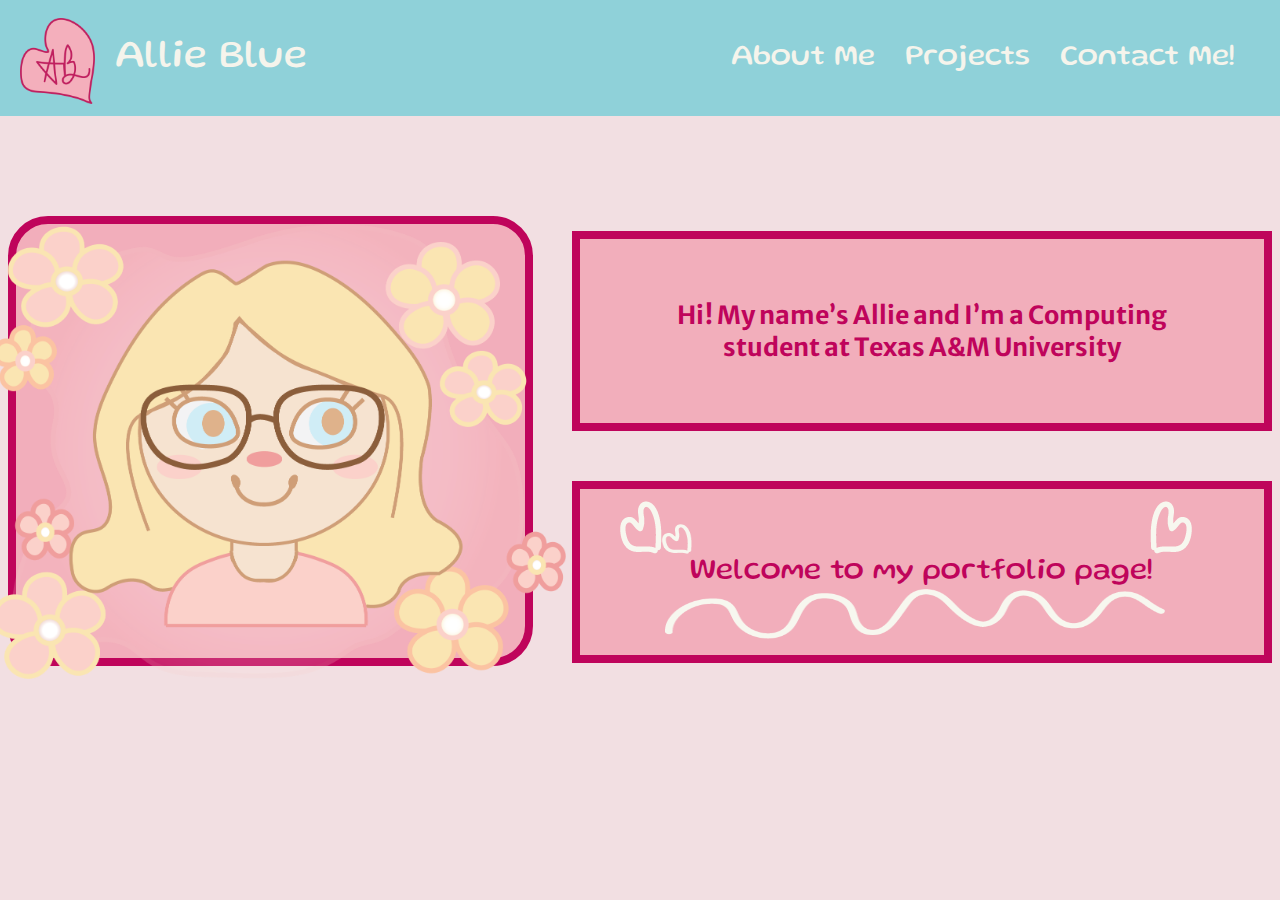
<file: index.html>
<!DOCTYPE html>
<html lang="en">
<head>
    <meta charset="UTF-8">
    <meta http-equiv="X-UA-Compatible" content="IE=edge">
    <meta name="viewport" content="width=device-width, initial-scale=1.0">
    <title>Allie's Portfolio</title>
    <script src="indexx.js" defer></script>
    <link rel="stylesheet" href="./styles/index.css">
    <link href="https://fonts.googleapis.com/css2?family=Gluten:wght@600;700&family=Merriweather+Sans:wght@400;700&display=swap" rel="stylesheet">
</head>
<body>
    
    
    <div class="navigation"> <!--NAVIGATION BAR-->
        <div class="logo">
            <a id="logo" href="./index.html"><img src="./Images/logo1.png" alt=""></a>
            <p id="name">Allie Blue</p>
        </div>
            
        
                <ul class="_navlinks">
                    <li class="nav-item"><a class="links" href="./AboutMe.html">About Me <img src="./Images/underlineSquig.png" alt=""></a></li>
                    <li class ="nav-item"><a class="links" href="./projects.html">Projects <img src="./Images/underlineSquig.png" alt=""></a></li>
                    <li class="nav-item"><a class = "links" href="">Contact Me! <img id="contact" src="./Images/underlineSquig.png" alt=""></a></li>
                </ul>

                <button class="hamburgermenu">

                    <span class="bar"></span>
                    <span class="bar"></span>
                    <span class="bar"></span>
                </button>
        
    </div>


    <div class="bodysection">
        <div class="animalcharacter">
        
        <img src="./Images/Blue_Allie_arts104-701_portrait.png" alt="">
        </div>
        <div class="textwrapper">
            <div class="text1">
                <p>Hi! My name’s Allie and I’m a Computing student at Texas A&M University</p>
            </div>
            <div class="text2">
                <div class="heartwrapper">
                    <img id="heart1" src="./Images/doodleheart.png" alt="">
                    <img id="heart2" src="./Images/doodleheart.png" alt="">
                    <img id="heart3" src="./Images/doodleheart.png" alt="">
                    <img id="undermain" src="./Images/underlinemain.png" alt="">
                </div>
            <p>Welcome to my portfolio page!</p>
            </div>
        </div>
       
    </div>

    <!--<div class="footer2">
        <a id="logo2" href="./index.html"><img src="./Images/logo1.png" alt=""></a>
    </div>   -->



    
</body>
</html>
</file>
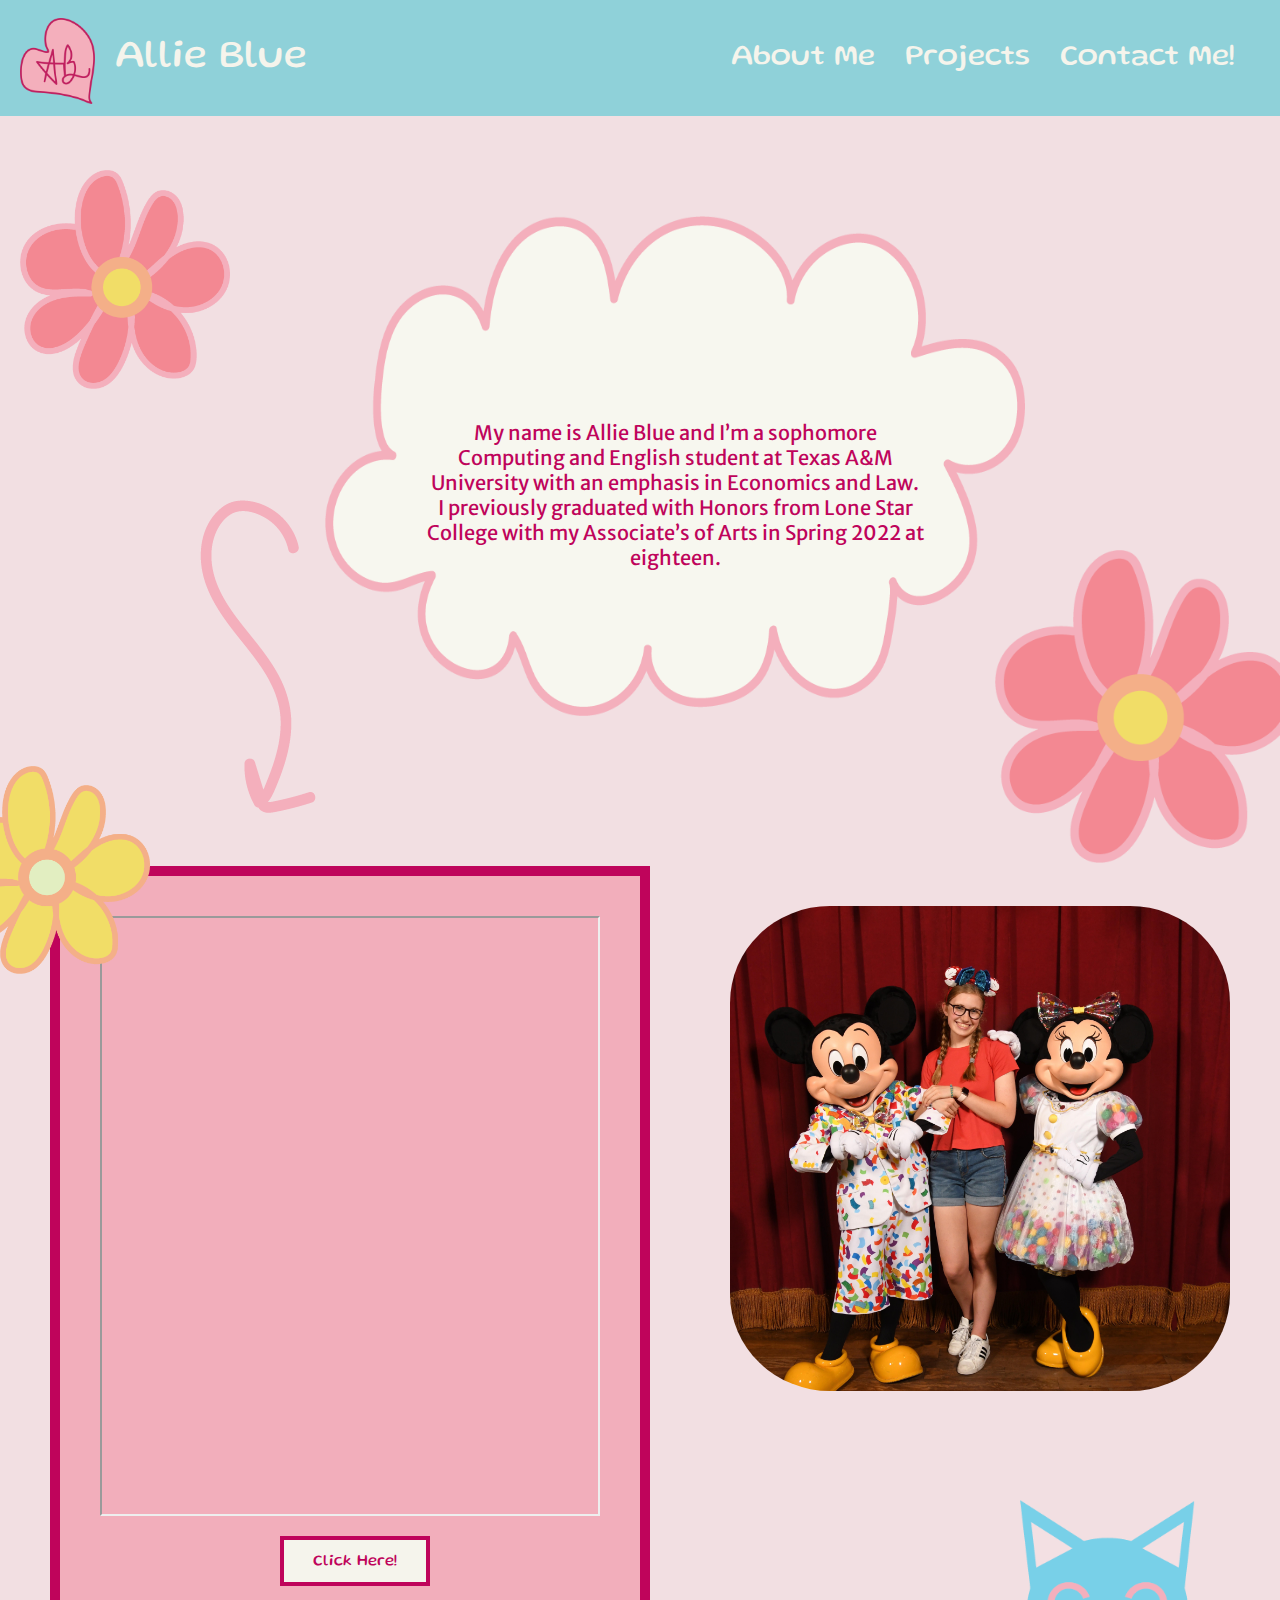
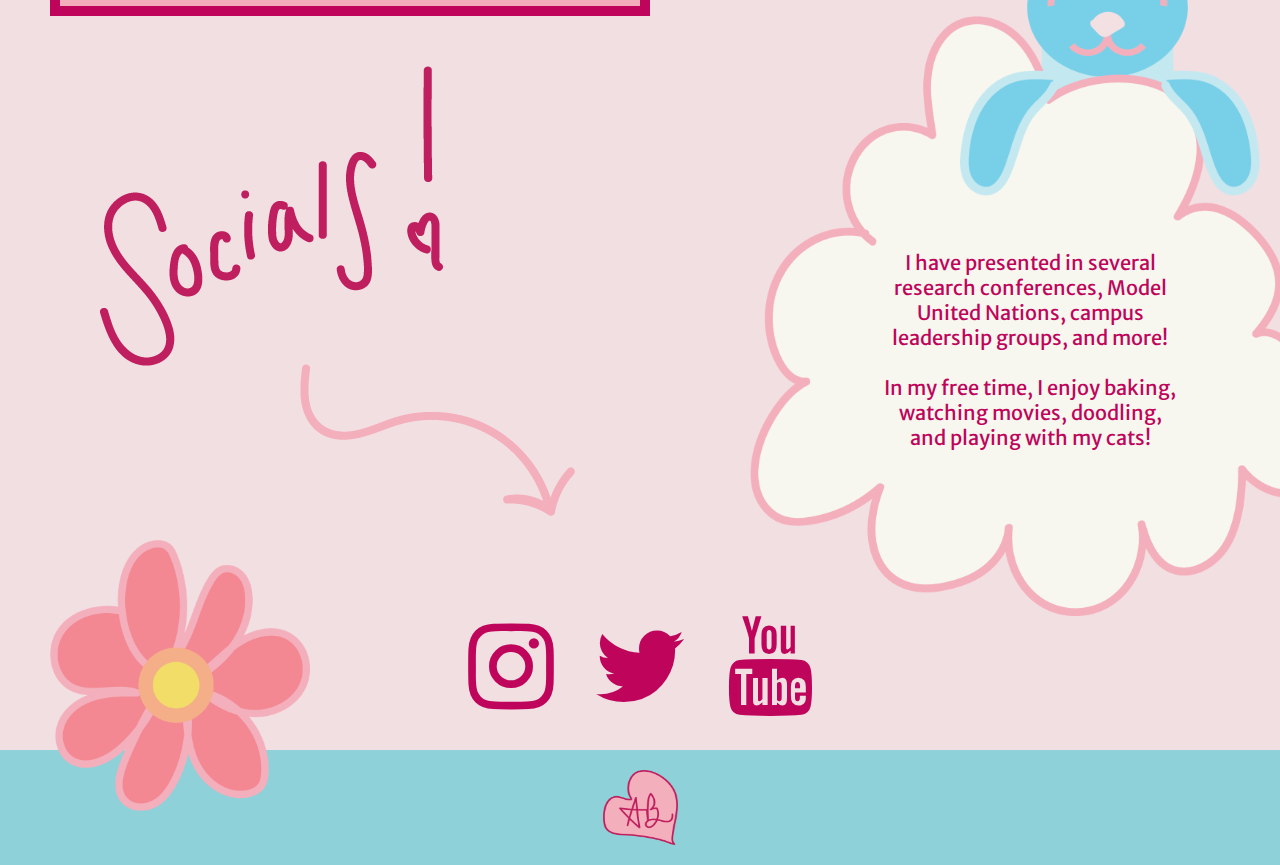
<file: AboutMe.html>
<!DOCTYPE html>
<html lang="en">
<head>
    <meta charset="UTF-8">
    <meta name="viewport" content="width=device-width, initial-scale=1.0">
    <title>Allie Blue - About Me</title>
    <script src="indexx.js" defer></script>
    <link rel="stylesheet" href="./styles/index.css">
    <link href="https://fonts.googleapis.com/css2?family=Gluten:wght@600;700&family=Merriweather+Sans:wght@400;700&display=swap" rel="stylesheet">
    <link rel="stylesheet" href= 
"https://cdnjs.cloudflare.com/ajax/libs/font-awesome/4.7.0/css/font-awesome.min.css" />
</head>
<body>
    <div class="navigation"> <!--NAVIGATION BAR-->
        <div class="logo">
            <a id="logo" href="./index.html"><img src="./Images/logo1.png" alt=""></a>
            <p id="name">Allie Blue</p>
        </div>
            
                <ul class="_navlinks">
                    <li><a href="./index.html">About Me <img src="./Images/underlineSquig.png" alt=""></a></li>
                    <li><a href="./projects.html">Projects <img src="./Images/underlineSquig.png" alt=""></a></li>
                    <li><a href="">Contact Me! <img id="contact" src="./Images/underlineSquig.png" alt=""></a></li>
                </ul>

                <button class="hamburgermenu">

                    <span class="bar"></span>
                    <span class="bar"></span>
                    <span class="bar"></span>
                </button>
    </div>

    <div class="AboutMe">
        
       <div class="TopSection">
        <div class="flower1">
            <img src="./Images/FlowerDecal2.png" alt="">
        </div>
        <div class="arrow1">
            <img src="./Images/arrow1.png" alt="">
        </div>
        <div class="flower2">
            <img src="./Images/FlowerDecal2.png" alt="">
        </div>
        <div class="cloud1">
            <p id="text1">My name is Allie Blue and I’m a sophomore Computing and English student at Texas A&M University with an emphasis in Economics and Law. <br>
                I previously graduated with Honors from Lone Star College with my Associate’s of Arts in Spring 2022 at eighteen. </p>
            <img id="CloudImage" src="./Images/Untitled-222222.png" alt="">
            
        </div>
        
        
       </div>
      
    </div>


    <div class="middleSection">
        <div class="yellow">
            <img src="./Images/websiteflower.png" alt="">
        </div>
        <div class="CV">
            <div class="embedPDF">
                <iframe id="iF" src="./Images/AlexandraBlue.CV.2023.pdf" title="PDF" width = "500" height = "600"></iframe>
                <a id="clickable" href="./Images/AlexandraBlue.CV.2023.pdf" target="blank">Click Here!</a>
                <img id="PDFImage" src="./Images/PDFImage.png" alt="">
            </div>
       </div>
       <div class="image">
        <img src="./Images/DisneyPic1.jpg" alt="">
       </div>
    </div>

<div class="bottomsection">
        <div class="cloudandcat">
            <p id="text2">I have presented in several research conferences, Model United Nations, campus leadership groups, and more!
                <br><br>
                In my free time, I enjoy baking, watching movies, doodling, and playing with my cats!
            </p>
            <img id="cloudcool" src="./Images/Untitled-1111112.png" alt="">
            <img id="catbody" src="./Images/unnamed.png" alt="">
            <img id="catarms" src="./Images/catarms.png" alt="">
        </div>
    
        <div class="finalflower">
            <img src="./Images/FlowerDecal2.png" alt="">
        </div>
        <div class="socialsandarrow">
            <img id="socialsDoodle" src="./Images/socials!.png" alt="">
            <img id="arrow" src="./Images/arrow2.png" alt="">
        </div>
        <div class="socials">
            <div class="social1">
                <a href="#" class="fa fa-instagram"></a> 
            </div>
            <div class="social2">
                <a href="#" class="fa fa-twitter"></a> 
            </div>
            <div class="social3">
                <a href="#" class="fa fa-youtube"></a> 
            </div>
        </div>
</div>

<div class="footer2">
    <a id="logo2" href="./index.html"><img src="./Images/logo1.png" alt=""></a>
</div>
</body>
</html>
</file>
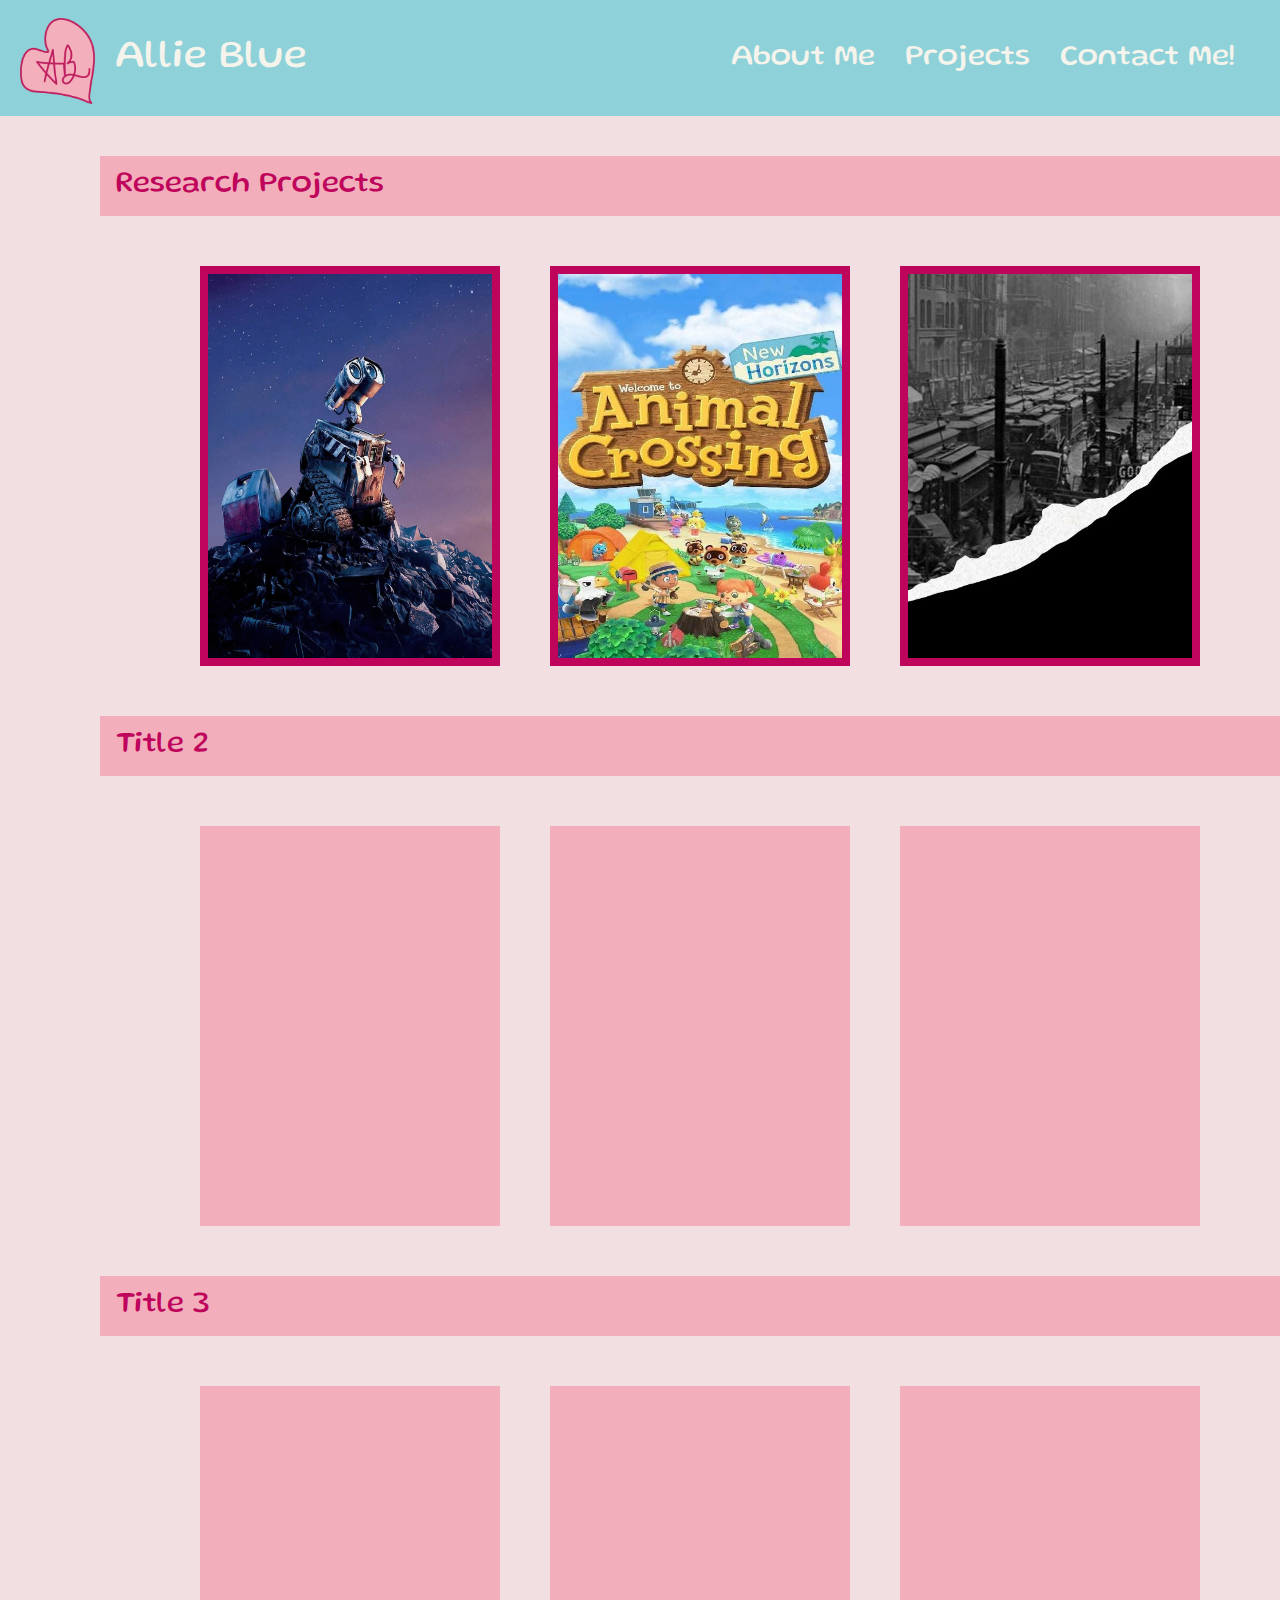
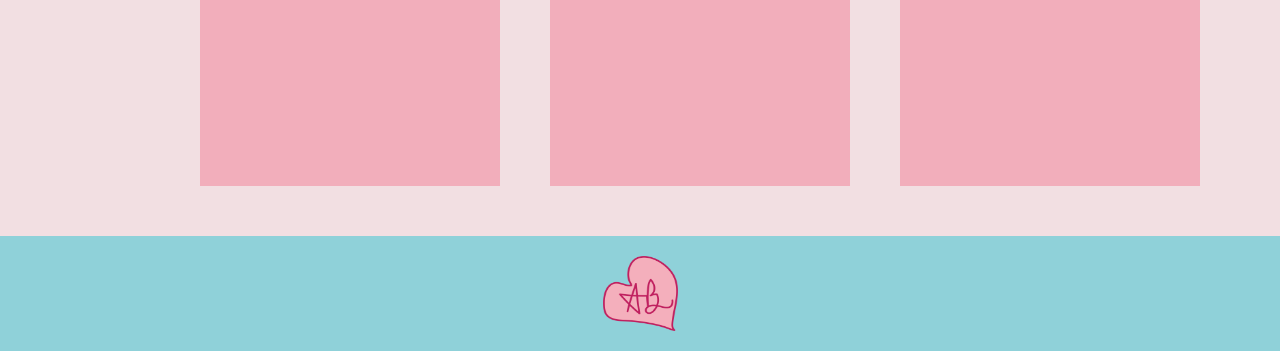
<file: projects.html>
<!DOCTYPE html>
<html lang="en">
<head>
    <meta charset="UTF-8">
    <meta name="viewport" content="width=device-width, initial-scale=1.0">
    <title>Projects</title>
    <script src="indexx.js" defer></script>
    
    
    <link rel="stylesheet" href="./styles/index.css">
    
    
    <link href="https://fonts.googleapis.com/css2?family=Gluten:wght@600;700&family=Merriweather+Sans:wght@400;700&display=swap" rel="stylesheet">
</head>
<body>
    <div class="navigation"> <!--NAVIGATION BAR-->
        <div class="logo">
            <a id="logo" href="./index.html"><img src="./Images/logo1.png" alt=""></a>
            <p id="name">Allie Blue</p>
        </div>
            
                <ul class="_navlinks">
                    <li><a href="./AboutMe.html">About Me <img src="./Images/underlineSquig.png" alt=""></a></li>
                    <li><a href="./projects.html">Projects <img src="./Images/underlineSquig.png" alt=""></a></li>
                    <li><a href="">Contact Me! <img id="contact" src="./Images/underlineSquig.png" alt=""></a></li>
                </ul>

                <button class="hamburgermenu">

                    <span class="bar"></span>
                    <span class="bar"></span>
                    <span class="bar"></span>
                </button>
    </div>

    <div class="ParentProjects">
        <div class="set1">
            <div class="title">
                <p>Research Projects</p> <p id ="test">Click to view in a new tab!</p>
            </div>
            <div class="project1">
                <!-- <img id="backgroundImage" src="./Images/SpacePP.jpg" alt=""> -->
                <a href="./Images/Robots, Romance, and Realism.pdf" target="blank"><p class="Robots"> Robots, Romance, and Realism: <p class="SecondBit">How Film Shapes - and Distorts - Our Perception of Health and Modern Spaceflight</p></p></a>
            </div>
            <div class="project2">
               <!-- <img id="backgroundImage" src="./Images/AnimalCrossingPP.jpg" alt=""> -->
                <a href="./Images/AlexandraBlueAnimalCrossing2021.pdf" target="blank"><p class="Robots">'What's your turnip price?': <p  class="SecondBit">Animal Crossing and Adolescent Economic Education</p></p></a>
            </div>
            <div class="project3">
                <!--<img id="backgroundImage" src="./Images/AllieBlue.GirlBossPP.jpg" alt="">-->
                <a href="./Images/ABENGLH.Feb2022.pdf" target="blank"><p class="Robots">Girlbossing from 1890-2021:</p><p  class="SecondBit">Fame and Feminism in Sister Carrie</p></a>
            </div>
        </div>
        <div class="set2">
            <div class="title">
                <p>Title 2</p>
            </div>
            <div class="project4">

            </div>
            <div class="project5">

            </div>
            <div class="project6">
                
            </div>
        </div>
        <div class="set3">
            <div class="title">
                <p>Title 3</p>
            </div>
            <div class="project7">

            </div>
            <div class="project8">

            </div>
            <div class="project9">
                
            </div>
        </div>
    </div>

    <div class="footer">
        <a id="logo2" href="./index.html"><img src="./Images/logo1.png" alt=""></a>
    </div>
    
</body>
</html>
</file>
<file: styles/index.css>
/* makes sizing simpler */
*,
*::before,
*::after {
  box-sizing: border-box;
}

/* remove default spacing */
/* force styling of type through styling, rather than elements */
* {
  margin: 0;
  padding: 0;
  font: inherit;
}

/* dark mode user-agent-styles */
html {
  color-scheme: dark light;
}

/* min body height */
body {
  min-height: 100vh;
}

/* responsive images/videos */
img,
picture,
svg,
video {
  display: block;
  max-width: 100%;
}

body {
  background-color: #F2DFE2;
}

li, button, a {
  text-decoration: none;
  list-style-type: none;
}

.navigation {
  color: #F5F4EC;
  background-color: #8FD1D9;
  font-family: "Gluten", sans-serif;
  font-size: 30px;
  display: flex;
  justify-content: space-between;
}
.navigation a {
  color: inherit;
}
.navigation .hamburgermenu {
  display: none;
}
@media screen and (max-width: 430px) {
  .navigation .hamburgermenu {
    border: transparent solid 1px;
    background-color: transparent;
    display: flex;
    flex-direction: column;
    justify-content: space-between;
    padding: 20px;
    z-index: 101;
    position: relative;
  }
}
.navigation .bar {
  position: relative;
  display: block;
  width: 40px;
  height: 7px;
  background-color: #F5F4EC;
}
.navigation #logo {
  width: 75px;
  height: 75px;
  margin-top: -2px;
}
.navigation ._navlinks {
  display: flex;
  flex-flow: row wrap;
  padding: 25px;
  margin: 20px;
  gap: 30px;
}
.navigation ._navlinks a {
  position: relative;
}
.navigation ._navlinks a img {
  width: 100%;
  position: absolute;
  bottom: -40px;
  left: 0;
  -webkit-clip-path: polygon(0 0, 0% 0, 0% 100%, 0% 100%);
          clip-path: polygon(0 0, 0% 0, 0% 100%, 0% 100%);
  transition: -webkit-clip-path 0.3s ease;
  transition: clip-path 0.3s ease;
  transition: clip-path 0.3s ease, -webkit-clip-path 0.3s ease;
}
.navigation ._navlinks a #contact {
  height: 40px;
}
.navigation ._navlinks a:hover img, .navigation ._navlinks a:focus img {
  display: block;
  -webkit-clip-path: polygon(0 0, 100% 0, 100% 100%, 0% 100%);
          clip-path: polygon(0 0, 100% 0, 100% 100%, 0% 100%);
}
.navigation .logo {
  display: flex;
  margin: 20px;
  gap: 20px;
}
.navigation .logo p {
  align-self: center;
  font-size: 40px;
}
.navigation .logo img {
  align-self: center;
}

.bodysection {
  display: flex;
  color: #BF045B;
  margin-top: 100px;
  gap: 30px;
}
.bodysection .animalcharacter {
  border: solid 8px #BF045B;
  border-radius: 40px;
  background-color: #F2AEBB;
  margin: auto;
  width: 525px;
  height: 450px;
}
.bodysection .animalcharacter img {
  width: 575px;
  height: 455px;
  margin-left: -25px;
  position: absolute;
}
.bodysection .textwrapper {
  text-align: center;
  display: flex;
  margin-right: auto;
  margin-top: 15px;
  gap: 50px;
  flex-flow: column wrap;
  width: 700px;
}
.bodysection .textwrapper .text1 {
  background-color: #F2AEBB;
  font-family: "Merriweather Sans", sans-serif;
  font-weight: 700;
  font-size: 25px;
  padding: 60px;
  border: solid 8px #BF045B;
}
.bodysection .textwrapper .text2 {
  font-family: "Gluten", sans-serif;
  background-color: #F2AEBB;
  font-size: 30px;
  padding: 70px;
  border: solid 8px #BF045B;
}
.bodysection .textwrapper .heartwrapper {
  position: relative;
}
.bodysection .textwrapper .heartwrapper #heart1 {
  position: absolute;
  bottom: 5px;
  left: -30px;
}
.bodysection .textwrapper .heartwrapper #heart2 {
  position: absolute;
  bottom: 5px;
  left: 12px;
  height: 30px;
  width: 30px;
}
.bodysection .textwrapper .heartwrapper #heart3 {
  position: absolute;
  transform: scaleX(-1);
  right: 2px;
  bottom: 5px;
}
.bodysection .textwrapper .heartwrapper #undermain {
  position: absolute;
  height: 50px;
  width: 500px;
  bottom: -80px;
  left: 15px;
}

.footer {
  background-color: #8FD1D9;
  padding: 20px;
  position: relative;
  bottom: 0;
  width: 100%;
}
.footer img {
  width: 75px;
  height: 75px;
  margin: auto;
}

.footer2 {
  background-color: #8FD1D9;
  padding: 20px;
  position: absolute;
  top: 2350px;
  width: 100%;
}
.footer2 img {
  width: 75px;
  height: 75px;
  margin: auto;
}

@media screen and (max-width: 430px) {
  .navigation {
    width: 100%;
    background-color: #8FD1D9;
    position: relative;
    /*.hamburgermenu{
        display: block;
        cursor: pointer;
    }*/
  }
  .navigation .logo #logo {
    height: 50px;
    width: 50px;
  }
  .navigation #name {
    display: none;
  }
  .navigation ._navlinks {
    position: absolute;
    width: 100%;
    top: -350%;
    left: 0;
    background-color: #8FD1D9;
    margin: 0;
    flex-direction: column;
    z-index: 4;
    transition: top ease 0.3s;
  }
  .navigation ._navlinks.active {
    top: 0;
  }
  .bodysection {
    display: flex;
    flex-flow: column wrap;
    margin-top: 50px;
  }
  .bodysection .animalcharacter {
    border: solid 4px #BF045B;
    border-radius: 40px;
    background-color: #F2AEBB;
    margin-left: 60px;
    width: 300px;
    height: 275px;
    gap: 40px;
  }
  .bodysection .animalcharacter img {
    width: 360px;
    height: 290px;
    position: absolute;
  }
  .bodysection .textwrapper {
    text-align: center;
    display: flex;
    margin-top: 15px;
    gap: 30px;
    width: 90%;
    margin-inline: auto;
  }
  .bodysection .textwrapper .text1 {
    font-weight: 700;
    font-size: 15px;
    padding: 20px;
    border: solid 4px #BF045B;
  }
  .bodysection .textwrapper .text2 {
    font-family: "Gluten", sans-serif;
    background-color: #F2AEBB;
    font-size: 20px;
    padding: 60px;
    border: solid 4px #BF045B;
    margin-bottom: 40px;
  }
  .bodysection .textwrapper .heartwrapper2 {
    position: relative;
  }
  .bodysection .textwrapper .heartwrapper2 #heart4 {
    position: absolute;
  }
  .bodysection .textwrapper .heartwrapper2 #heart5 {
    position: absolute;
    bottom: 5px;
    left: -30px;
  }
  .bodysection .textwrapper .heartwrapper2 #heart6 {
    position: absolute;
    transform: scaleX(-1);
    bottom: 5px;
    right: 5px;
  }
  .bodysection .textwrapper .heartwrapper2 #undermain {
    position: absolute;
    bottom: -85px;
  }
  .footer2 {
    background-color: #8FD1D9;
    padding: 20px;
    position: absolute;
    top: 1687px;
    width: 100%;
  }
  .footer2 img {
    width: 75px;
    height: 75px;
    margin: auto;
  }
}
.AboutMe {
  color: #BF045B;
  font-family: "Merriweather Sans", sans-serif;
  font-size: 20px;
  margin-right: auto;
  margin-left: auto;
}
.AboutMe .TopSection .flower1 {
  height: 210px;
  width: 210px;
  position: absolute;
  left: 20px;
  top: 170px;
}
.AboutMe .TopSection .flower2 {
  height: 300px;
  width: 300px;
  right: -15px;
  top: 550px;
  position: absolute;
}
.AboutMe .TopSection .cloud1 {
  margin-top: 100px;
  margin-left: 325px;
  margin-right: auto;
}
.AboutMe .TopSection .cloud1 img {
  height: 500px;
  width: 700px;
}
.AboutMe .TopSection .cloud1 p {
  text-align: center;
  position: absolute;
  left: 425px;
  top: 420px;
  width: 500px;
}
.AboutMe .TopSection .arrow1 {
  position: absolute;
  left: 200px;
  top: 500px;
}

.middleSection {
  position: relative;
}
.middleSection .yellow {
  height: 200px;
  width: 200px;
  position: absolute;
  left: -50px;
  top: -100px;
  z-index: 1;
}
.middleSection .CV {
  margin-left: 50px;
  margin-top: 150px;
  width: 600px;
  height: 750px;
  border: #BF045B 10px solid;
  background-color: #F2AEBB;
  position: relative;
}
.middleSection .CV .embedPDF {
  position: absolute;
  top: 40px;
  left: 40px;
}
.middleSection .CV #PDFImage {
  display: none;
}
.middleSection .CV #clickable {
  position: absolute;
  background-color: #F5F4EC;
  left: 180px;
  top: 620px;
  border: solid 4px #BF045B;
  width: 150px;
  height: 50px;
  font-family: "Gluten", sans-serif;
  color: #BF045B;
  text-align: center;
  padding: 15px;
}
.middleSection .image {
  height: 500px;
  width: 500px;
  position: absolute;
  top: 40px;
  right: 50px;
}
.middleSection .image img {
  border-radius: 20%;
}

.bottomsection {
  margin-right: auto;
  margin-left: auto;
  color: #BF045B;
  font-family: "Merriweather Sans", sans-serif;
  font-size: 20px;
}
.bottomsection .cloudandcat p {
  position: absolute;
  width: 300px;
  text-align: center;
  left: 880px;
  top: 1850px;
}
.bottomsection .cloudandcat #cloudcool {
  height: 600px;
  width: 600px;
  margin-left: 750px;
}
.bottomsection .cloudandcat #catbody {
  position: absolute;
  z-index: -1;
  left: 1020px;
  top: 1500px;
  width: 175px;
  height: 300px;
}
.bottomsection .cloudandcat #catarms {
  position: absolute;
  left: 960px;
  top: 1670px;
  width: 300px;
}
.bottomsection .finalflower {
  height: 260px;
  width: 260px;
  position: absolute;
  bottom: -1500px;
  left: 50px;
  z-index: 11;
}
.bottomsection .socials {
  display: flex;
  gap: 40px;
  justify-content: center;
  margin-bottom: 30px;
}
.bottomsection .socials .social1 a {
  color: #BF045B;
  font-size: 100px;
}
.bottomsection .socials .social2 a {
  color: #BF045B;
  font-size: 100px;
}
.bottomsection .socials .social3 a {
  color: #BF045B;
  font-size: 100px;
}
.bottomsection .socialsandarrow {
  position: relative;
}
.bottomsection .socialsandarrow #socialsDoodle {
  position: absolute;
  bottom: 250px;
  left: 100px;
}
.bottomsection .socialsandarrow #arrow {
  position: absolute;
  bottom: 100px;
  left: 300px;
}

@media screen and (max-width: 430px) {
  .AboutMe .TopSection {
    position: relative;
  }
  .AboutMe .TopSection .arrow1 {
    display: none;
  }
  .AboutMe .TopSection .flower2 {
    display: none;
  }
  .AboutMe .TopSection .flower1 {
    position: absolute;
    height: 120px;
    width: 120px;
    left: -3px;
    top: 1000px;
    z-index: 1;
  }
  .AboutMe .TopSection .cloud1 {
    position: relative;
  }
  .AboutMe .TopSection .cloud1 #text1 {
    position: absolute;
    padding: 30px;
    background-color: #F5F4EC;
    z-index: 3;
    top: 270px;
    left: -260px;
    font-size: 15px;
    color: #BF045B;
    font-family: "Merriweather Sans", sans-serif;
    text-align: center;
    width: 300px;
    border-radius: 20%;
    border: solid 8px #F2AEBB;
  }
  .AboutMe .TopSection .cloud1 #CloudImage {
    display: none;
  }
  .middleSection #iF {
    display: none;
  }
  .middleSection .yellow {
    height: 150px;
    width: 150px;
    position: absolute;
    top: -150px;
    z-index: 1;
  }
  .middleSection .CV {
    margin-top: 150px;
    width: 350px;
    height: 450px;
    border: #BF045B 10px solid;
    background-color: #F2AEBB;
    position: relative;
    left: -8px;
    top: 500px;
    margin-bottom: 30px;
  }
  .middleSection .CV .embedPDF {
    position: absolute;
    top: 40px;
    left: 40px;
  }
  .middleSection .CV .embedPDF #clickable {
    position: absolute;
    background-color: #F5F4EC;
    left: 50px;
    top: 320px;
    border: solid 4px #BF045B;
    width: 150px;
    height: 50px;
    font-family: "Gluten", sans-serif;
    color: #BF045B;
    text-align: center;
    padding: 15px;
  }
  .middleSection .CV .embedPDF #PDFImage {
    display: block;
    position: relative;
    left: -15px;
    width: 300px;
    height: 300px;
    top: -20px;
  }
  .middleSection .image {
    height: 300px;
    width: 300px;
    position: absolute;
    top: -90px;
    left: 60px;
  }
  .middleSection .image img {
    border-radius: 80%;
  }
  .bottomsection {
    margin-right: auto;
    margin-left: auto;
    color: #BF045B;
    font-family: "Merriweather Sans", sans-serif;
    font-size: 20px;
  }
  .bottomsection .socialsandarrow {
    display: none;
  }
  .bottomsection #cloudcool {
    display: none;
  }
  .bottomsection #text2 {
    left: 20px;
  }
  .bottomsection #catbody {
    display: none;
  }
  .bottomsection #catarms {
    display: none;
  }
  .bottomsection .cloudandcat {
    position: relative;
  }
  .bottomsection .cloudandcat p {
    position: absolute;
    width: 400px;
    text-align: center;
    background-color: #F5F4EC;
    border-radius: 20%;
    padding: 30px;
    top: 550px;
    margin-left: -3px;
    border: solid 8px #F2AEBB;
    padding-bottom: 30px;
  }
  .bottomsection .finalflower {
    display: none;
  }
  .bottomsection .socials {
    display: flex;
    gap: 40px;
    justify-content: center;
    margin-bottom: 30px;
    position: absolute;
    bottom: -900px;
    left: 40px;
    padding-bottom: 140px;
    padding-top: 30px;
  }
  .bottomsection .socials .social1 a {
    color: #BF045B;
    font-size: 100px;
  }
  .bottomsection .socials .social2 a {
    color: #BF045B;
    font-size: 100px;
  }
  .bottomsection .socials .social3 a {
    color: #BF045B;
    font-size: 100px;
  }
}
.ParentProjects {
  color: #BF045B;
  font-family: "Gluten", sans-serif;
  font-size: 30px;
  margin-top: 40px;
  margin-left: 100px;
}
.ParentProjects .set1 {
  display: flex;
  gap: 50px;
  flex-wrap: wrap;
  margin-bottom: 50px;
}
.ParentProjects .set1 .project1:hover, .ParentProjects .set1 .project2:hover, .ParentProjects .set1 .project3:hover {
  background-color: #BF045B;
  opacity: 80%;
}
.ParentProjects .set1 .project1:hover .Robots, .ParentProjects .set1 .project2:hover .Robots, .ParentProjects .set1 .project3:hover .Robots {
  opacity: 100%;
  color: #F5F4EC;
  background-color: #BF045B;
  padding: 10px;
  transition: opacity 0.2s;
}
.ParentProjects .set1 .project1:hover .SecondBit, .ParentProjects .set1 .project2:hover .SecondBit, .ParentProjects .set1 .project3:hover .SecondBit {
  opacity: 100%;
  background-color: #BF045B;
  padding: 5px;
  transition: opacity 0.2s;
}
.ParentProjects .set1 .Robots {
  opacity: 0;
  text-align: center;
  margin-top: 150px;
}
.ParentProjects .set1 .project1, .ParentProjects .set1 .project2, .ParentProjects .set1 .project3 {
  transition: 0.2s ease-in;
}
.ParentProjects .set1 .SecondBit {
  opacity: 0;
  font-size: 20px;
  color: #F5F4EC;
  text-align: center;
}
.ParentProjects .set1 .title {
  background-color: #F2AEBB;
  width: 1200px;
  height: 60px;
  padding: 16px;
  align-self: flex-start;
}
.ParentProjects .set1 .title #test {
  display: none;
}
.ParentProjects .set1 .project1 {
  background-color: #F2AEBB;
  height: 400px;
  width: 300px;
  margin-left: 100px;
  position: relative;
  background-image: url("/Images/WallE-2.png");
  background-size: 100% 100%;
  border: solid 8px #BF045B;
}
.ParentProjects .set1 .project2 {
  background-color: #F2AEBB;
  height: 400px;
  width: 300px;
  background-image: url("/Images/Test3.jpg");
  background-size: 100% 100%;
  border: solid 8px #BF045B;
}
.ParentProjects .set1 .project3 {
  background-color: #F2AEBB;
  height: 400px;
  width: 300px;
  background-image: url("/Images/AllieBlue.GirlBossPP.jpg");
  background-size: 100% 100%;
  border: solid 8px #BF045B;
}
.ParentProjects .set2 {
  display: flex;
  flex-wrap: wrap;
  gap: 50px;
  margin-bottom: 50px;
}
.ParentProjects .set2 .title {
  background-color: #F2AEBB;
  width: 1200px;
  height: 60px;
  padding: 16px;
}
.ParentProjects .set2 .project4 {
  background-color: #F2AEBB;
  height: 400px;
  width: 300px;
  margin-left: 100px;
}
.ParentProjects .set2 .project5 {
  background-color: #F2AEBB;
  height: 400px;
  width: 300px;
}
.ParentProjects .set2 .project6 {
  background-color: #F2AEBB;
  height: 400px;
  width: 300px;
}
.ParentProjects .set3 {
  display: flex;
  flex-wrap: wrap;
  gap: 50px;
  margin-bottom: 50px;
}
.ParentProjects .set3 .title {
  background-color: #F2AEBB;
  width: 1200px;
  height: 60px;
  padding: 16px;
}
.ParentProjects .set3 .project7 {
  background-color: #F2AEBB;
  height: 400px;
  width: 300px;
  margin-left: 100px;
}
.ParentProjects .set3 .project8 {
  background-color: #F2AEBB;
  height: 400px;
  width: 300px;
}
.ParentProjects .set3 .project9 {
  background-color: #F2AEBB;
  height: 400px;
  width: 300px;
}

@media screen and (max-width: 430px) {
  .title {
    font-size: 20px;
    width: 80%;
    padding: 20px;
    text-align: center;
    background-color: #F2AEBB;
  }
  .title #test {
    display: block;
  }
  .ParentProjects {
    margin-left: 0;
  }
  .ParentProjects .set1 .Robots {
    display: block;
    margin-top: 0px;
    font-size: 20px;
    color: #BF045B;
    background-color: #F5F4EC;
    padding: 5px;
    opacity: 100%;
    margin-top: 100px;
  }
  .ParentProjects .set1 .SecondBit {
    font-size: 14px;
    color: #BF045B;
    background-color: #F5F4EC;
    padding: 5px;
    margin-top: -1px;
    opacity: 100%;
  }
  .ParentProjects .set1 .project1 {
    margin-left: 115px;
    height: 300px;
    width: 200px;
  }
  .ParentProjects .set1 .project2, .ParentProjects .set1 .project3 {
    margin-left: 115px;
    height: 300px;
    width: 200px;
  }
  .ParentProjects .set2 .project4, .ParentProjects .set2 .project5, .ParentProjects .set2 .project6 {
    height: 300px;
    width: 200px;
    margin-left: 115px;
    transition: none;
  }
  .ParentProjects .set3 .project7, .ParentProjects .set3 .project8, .ParentProjects .set3 .project9 {
    height: 300px;
    width: 200px;
    margin-left: 115px;
  }
}/*# sourceMappingURL=index.css.map */
</file>
